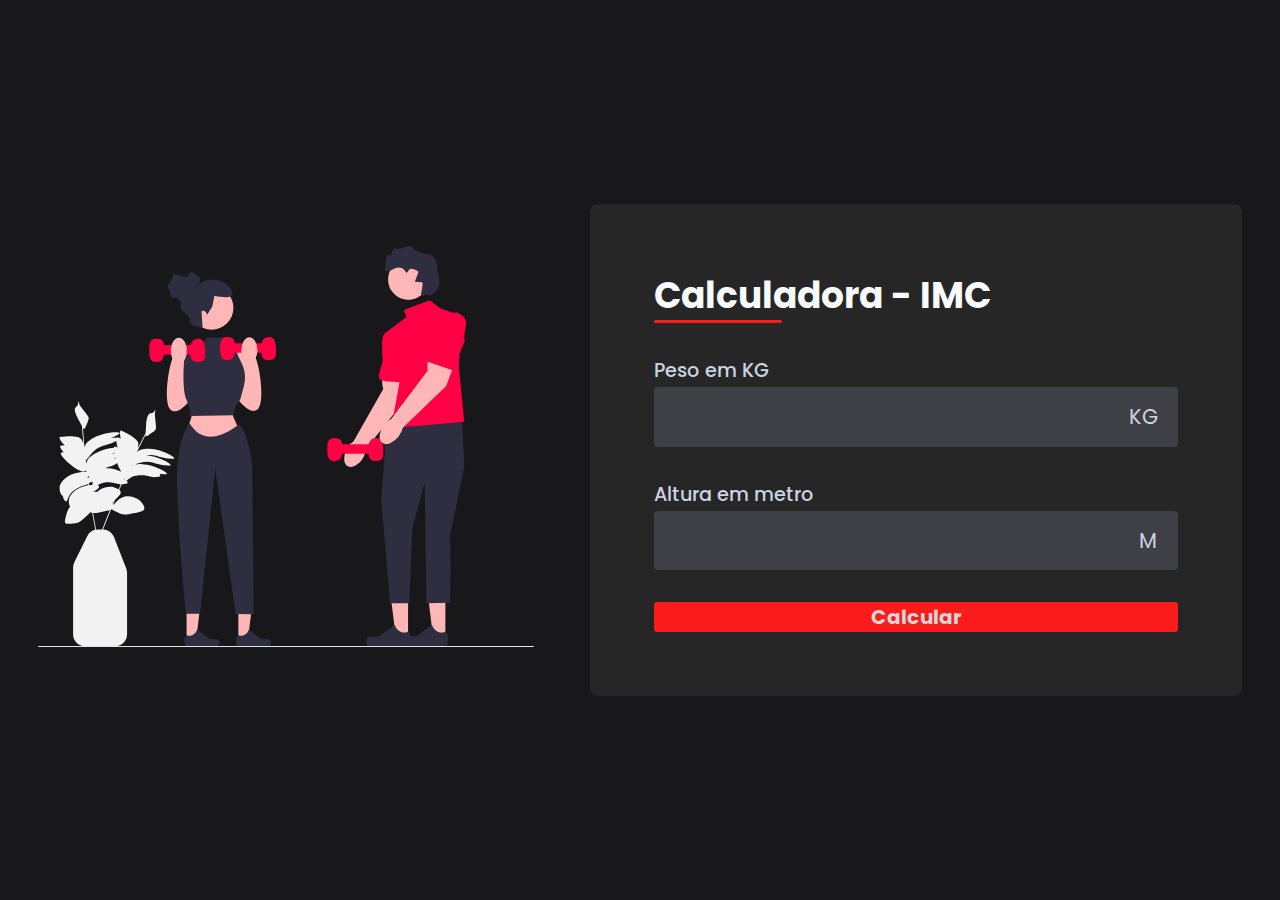
<file: index.html>
<!DOCTYPE html>
<html lang="pt-br">

<head>
    <meta charset="UTF-8">
    <link rel="stylesheet" href="./assets/css/index.css">
    <script src="./assets/js/index.js"></script>
    <meta name="viewport" content="width=device-width, initial-scale=1.0">
    <link rel="stylesheet" href="https://cdnjs.cloudflare.com/ajax/libs/font-awesome/6.4.2/css/all.min.css"
        integrity="sha512-z3gLpd7yknf1YoNbCzqRKc4qyor8gaKU1qmn+CShxbuBusANI9QpRohGBreCFkKxLhei6S9CQXFEbbKuqLg0DA=="
        crossorigin="anonymous" referrerpolicy="no-referrer" />
    <title>Calculadora de IMC</title>
</head>

<body>
    <main>
        <section id="picture">
            <img src="./assets/images/undraw_personal_trainer_re_cnua.svg">
        </section>

        <section id="form">
            <div id="calculator">
                <h1 id="title"> Calculadora - IMC </h1>
                <div class="inputbox">
                    <label for="weight">Peso em KG</label>
                    <div class="inputfield">
                        <i class="fa-solid fa-weight-hanging icon"></i>
                        <input type="number" id="weight" name="weight" required>
                        <span class="unit">KG</span>
                    </div>
                </div>
                <div class="inputbox">
                    <label for="height">Altura em metro</label>
                    <div class="inputfield">
                        <i class="fa-solid fa-ruler icon"></i>
                        <input type="number" id="height" name="height" required>
                        <span class="unit">M</span>
                    </div>
                </div>
                <button id="calculate" onclick="calculateIMC()">Calcular</button>
            </div>
            <!--resultado imc -->
            <div id="infos"class="hidden">
                <div id="result">
                    <div id="imc">
                        <span id="value"></span>
                        <span id="status">Seu IMC é</span>
                    </div>
                    <div id="description">
                        <span id="text"></span>
                    </div>
                </div>
                <div id="more-infos" ">
                    <a href="https://mundoeducacao.uol.com.br/saude-bem-estar/imc.htm">
                        Mais informções sobre o IMC
                        <i class="fa-solid fa-arrow-up-right-from-square"></i>
                    </a>
                </div>
            </div>
        </section>
    </main>
</body>
</html>
</file>
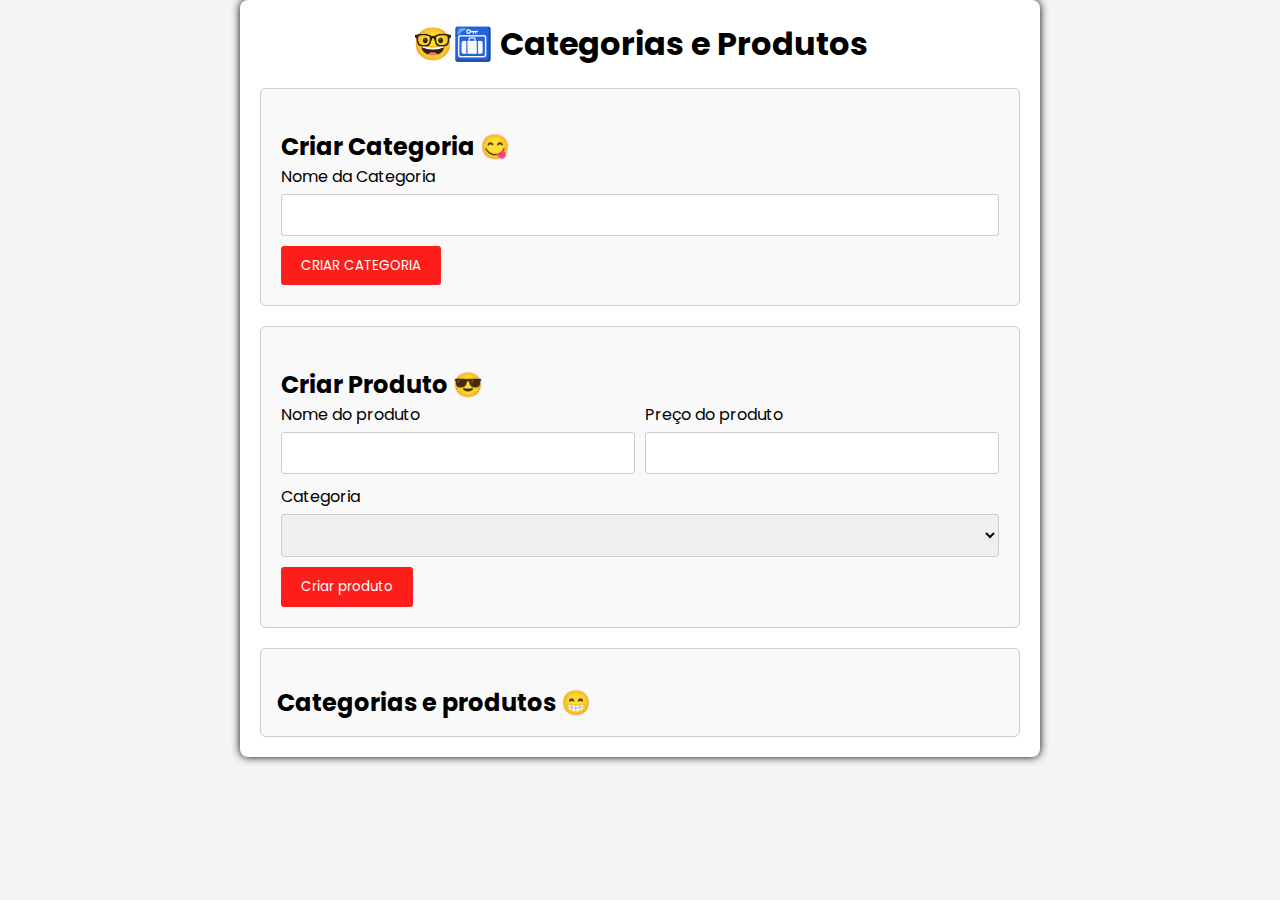
<file: category.product.html>
<!DOCTYPE html>
<html lang="en">

<head>
    <meta charset="UTF-8">
    <meta name="viewport" content="width=device-width, initial-scale=1.0">
    <script src="./assets/js/category.product.js"></script>
    <link rel="stylesheet" href="./assets/css/category.product.css">
    <title>Mercado da isa</title>
</head>

<body>
    <div id="container">
        <h1>🤓🛅 Categorias e Produtos</h1>
        <div class="form-Container">
            <h2>Criar Categoria 😋</h2>
            <label for="categoryName">Nome da Categoria</label>
            <input type="text" id="categoryName" required>
            <button class="btn" onclick="createCategory()">CRIAR CATEGORIA</button>
        </div>
        <div class="form-Container">
            <h2>Criar Produto 😎</h2>
            <div id="productInfo">
                <div class="productInputs">
                    <label for="productName">Nome do produto</label>
                    <input type="text" id="productName" required>
                </div>
                <div class="productInputs">
                    <label for="productPrice">Preço do produto</label>
                    <input type="number" id="productPrice" required>
                </div>
            </div>
            <label for="">Categoria</label>
            <select id="productCategory" required>
                    <!-- will be a dinamically filled via js -->
            </select>
            <button class="btn">Criar produto</button>
        </div>
        <!-- div responsavel pela lista de categorias e  produtos -->
        <div class="list-container">
            <h2>Categorias e produtos 😁</h2>
            <ul id="categoriesList"></ul>
        </div>
    </div>
</body>

</html>
</file>
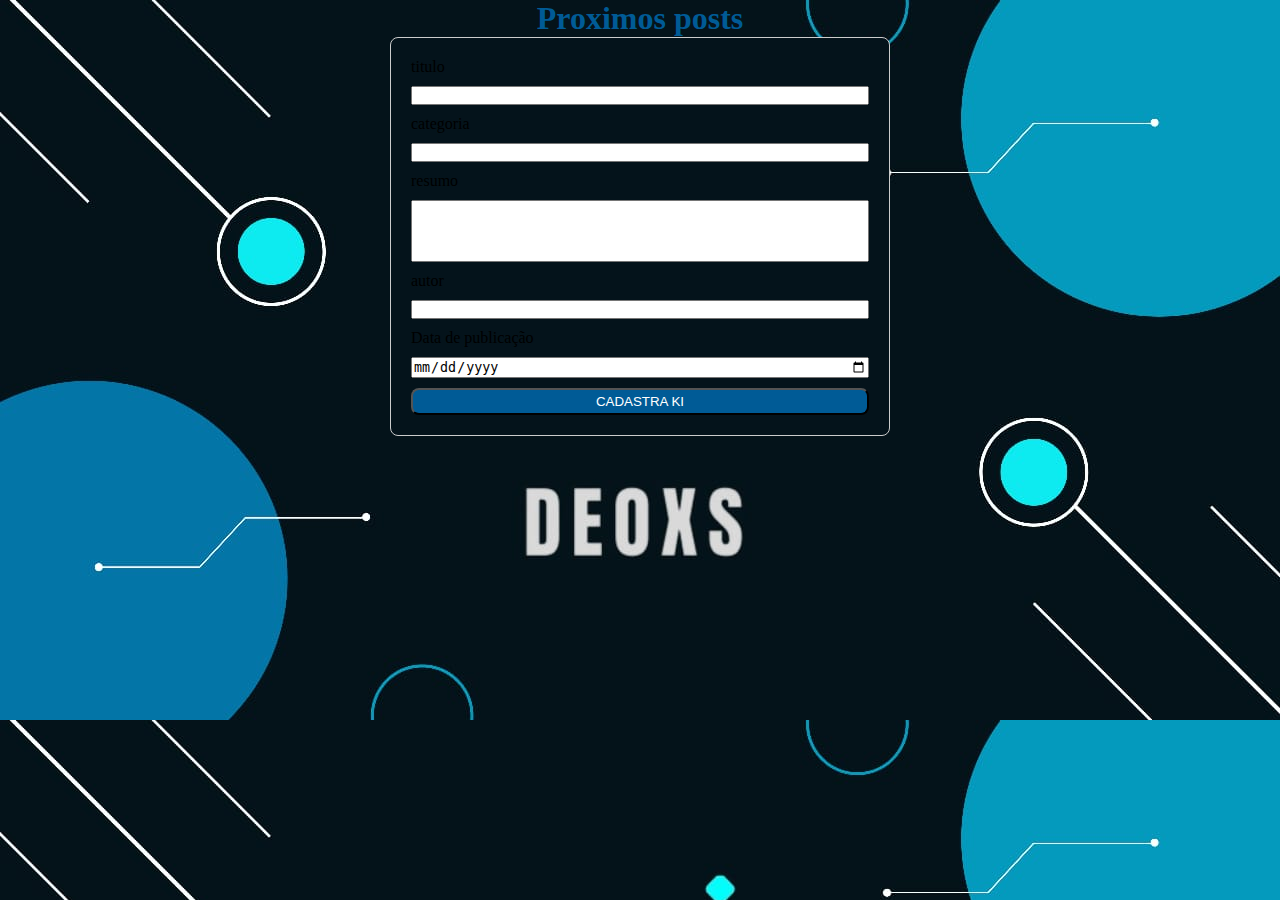
<file: index3.post.html>
<!DOCTYPE html>
<html lang="pt-br">

<head>
    <meta charset="UTF-8">
    <meta name="viewport" content="width=device-width, initial-scale=1.0">
    <script src="./assets/js/index3.post.js"></script>
    <link rel="stylesheet" href="./assets/css/index3.post.css">
    <title>posts</title>
</head>

<body>
    <main>
        <h1>Proximos posts</h1>

        <div id="postForm">
            <div>
                <label for="title">titulo</label>
                <input type="text" id="title" name="title" required />
            </div>
            <div>
                <label for="category">categoria</label>
                <input type="text" id="category" name="category" required>
            </div>
            <div>
                <label for="resume">resumo</label>
                <textarea type="text" id="resume" name="resume" rows="4" required></textarea>
            </div>

            <div>
                <label for="author">autor</label>
                <input type="text" id="author" name="author" required>
            </div>

            <div>
                <label for="date">Data de publicação</label>
                <input type="date" id="date" name="date" required>
            </div>

            <button onclick="savePost()">CADASTRA KI</button>
        </div>
        <div id="list" class="hidden"></div>
    </main>
</body>

</html>
</file>
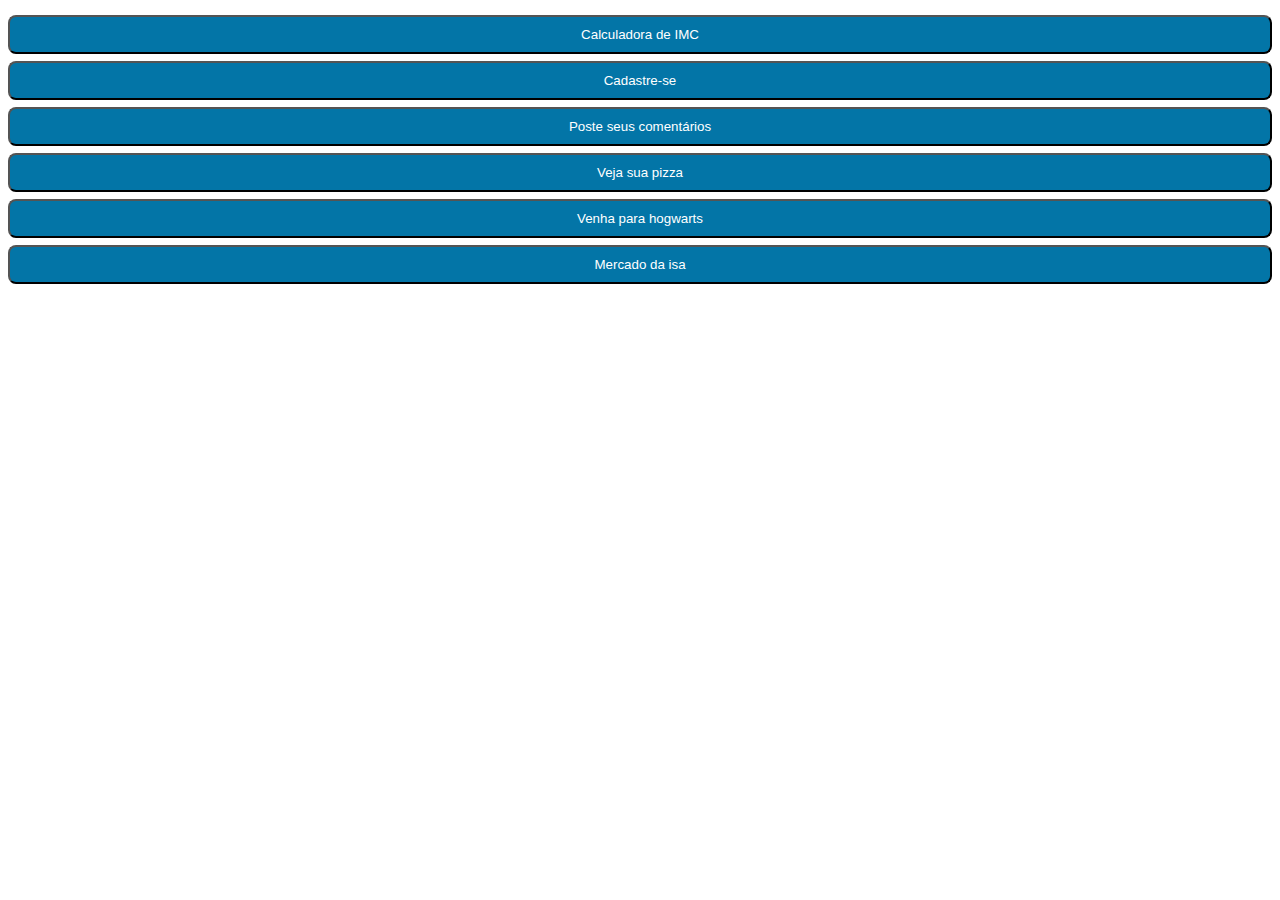
<file: lobby.html>
<!DOCTYPE html>
<html lang="en">

<head>
    <meta charset="UTF-8">
    <link rel="stylesheet" href="./assets/css/lobby.css">
    <meta name="viewport" content="width=device-width, initial-scale=1.0">
    <title>lobby</title>
</head>

<body>
    <main>
        <div>
            <a href="./index.html"><button>Calculadora de IMC</button></a>
        </div>
        <div>
            <a href="./index2.html"><button>Cadastre-se</button></a>
        </div>
        <div>
            <a href="./index3.post.html"><button>Poste seus comentários</button></a>
        </div>
        <div>
            <a href="./index4.html"><button>Veja sua pizza</button></a>
        </div>
        <div>
            <a href="./index5.html"><button>Venha para hogwarts</button></a>
        </div>
        <div>
            <a href="./category.product.html"><button>Mercado da isa</button></a>
        </div>
    </main>
</body>

</html>
</file>
<file: assets/css/index.css>
@import url('https://fonts.googleapis.com/css2?family=Poppins:wght@100;200;300;400;500;600&display=swap');

* {
    font-family: 'Poppins', sans-serif;
    margin: 0%;
    padding: 0%;
    box-sizing: border-box;

}

body {
    background-color: #18181b;

}

main {
    display: flex;
    justify-content: center;
    align-items: center;
    width: 100%;
    height: 100vh;
    gap: 3.5rem
}

img {
    width: 31rem;
}

#form {
    display: flex;
    flex-direction: column;
    padding: 2rem;
    color: #f8fafc;
    font-size: 20px;
    background-color: #262626;
    border-radius: 8px;

}

#calculator {
    display: flex;
    flex-direction: column;
    padding: 2rem;
    gap: 2rem;
}

.inputbox label {
    font-weight: 500;
    font-size: 1.2rem;
    color: #cbd5e1
}

.inputfield {
    display: flex;
    align-items: center;
    justify-content: space-between;
    background-color: #3f3f46;
    padding: 0.3rem;
    border-radius: 4px;
    margin-top: 2px;
}

.inputfield input {
    background-color: transparent;
    border: none;
    width: 100%;
    font-size: 1.3rem;
    color: #f8fafc;
    padding: 0 0.5rem;
}

.inputfield input::-webkit-inner-spin-button {
    appearance: none;
}

.unit,
.icon {
    color: #cbd5e1;
    font-size: 1.3rem;
    padding: 0.6rem 1rem;
}

#calculate {
    color: #d6d6d7;
    background-color: #fb1b1b;
    border: none;
    font-size: 1.25rem;
    font-weight: bold;
    padding: o.5rem 0;
    cursor: pointer;
    width: 100%;
    border-radius: 3px;
}
#calculate:hover{
    background-color: #9f0606;
}

.inputfield input:focus {
    outline: none;
}

#result {
    display: flex;
    gap: 2rem;
    align-items: center;
    border-top: 1px solid #ffffff34;
    padding: 0.75rem 0;
}
#imc{
    display: flex;
    align-items: center;
    flex-direction: column;
    font-size: 2.25rem;

}
#status{
    font-size: 1.25rem;
    color:#cbd5e1
}
.normal{
    color: #16a34a;
}
.attention{
    color:#dc2626
}
#description{
    width: 15.5rem;
}
#more_infos{
    text-align: center;
    border-top: 1px solid #ffffff34;
    padding-top: 1.5rem;
}
#more-infos a{
    display: flex;
    justify-content: center;
    align-items: center;
    gap: 0.6rem;
    color:#16a34a;
    font-size: 0.875rem;
    text-decoration: none;
    transition: color 0.5s;
}
#more-infos a:hover{
    color:#cbd5e1
}
.hidden{
    display: none;
}
#title{
    font-size: 2.25rem;
    position: relative;
}
#title::after{
    position: absolute;
    content: "";
    width: 8rem;
    height: 3px;
    border-radius: 3px;
    background-color: #fb1b1b;
    bottom: 0%;
    left: 0%;
}
@media screen and (max-width: 1024px){
    #picture{
        display: none;
    }
}
@media screen and (max-width: 500px){
    #picture{
        display: none;
    }
    main{
        width: 100%;
        height: 100%;

    }
    form{
        width: 100%;
        height: 100%;
        border-radius: 0;
        justify-content: center;
    }
}
</file>
<file: assets/css/category.product.css>
@import url('https://fonts.googleapis.com/css2?family=Poppins:wght@100;200;300;400;500;600&display=swap');

* {
    margin: 0;
    padding: 0;
    box-sizing: border-box;
    font-family: "Poppins", sans-serif;
}

body {
    background-color: #f4f4f4;
}

#container {
    max-width: 50rem;
    margin: 0 auto;
    background-color: #fff;
    padding: 1.25rem;
    border-radius: 0.5rem;
    box-shadow: 0.0.0.5rem rgba(0, 0, 0, 1);
}

h1 {
    text-align: center;
    margin-bottom: 1.25rem;
}

h2 {
    margin-top: 1.25rem;
}

.form-Container {
    border: 1px solid #ccc;
    padding: 1.25rem;
    margin-bottom: 1.25rem;
    border-radius: 6px;
    background-color: #f9f9f9;
}

.form-Container label {
    display: block;
    margin-bottom: 0.31rem;
}

.form-Container input,
select {
    width: 100%;
    padding: 0.62rem;
    margin-bottom: 0.62rem;
    border: 1px solid #ccc;
    border-radius: 3px;
    box-sizing: border-box;
}

#productInfo {
    display: flex;
    justify-content: space-between;
    align-items: center;
    gap: 0.62rem
}

.productInputs {
    display: flex;
    flex-direction: column;
    justify-content: space-between;
    width: 100%;
}

.btn {
    background-color: #fd1d1b;
    color: #fff;
    padding: 0.62rem 1.25rem;
    border: none;
    cursor: pointer;
    border-radius: 3px;
    transition: background-color 0.3s ease transform 0.3s ease;
}

.btn:hover {
    background-color: #e60e0e;
    color: #fff;
    transform: scale(1.01);
}
.list-container{
    background-color: #f9f9f9;
    padding: 1rem;
    border: 1px solid #ccc;
    border-radius: 6px;
    max-height: 20rem;
    overflow-y: auto;
}
.list-container ul{
    list-style: none;
    padding: 0;
    margin: 0;
}
.list-container li{
    margin-bottom: 0.62rem;
    padding: 0.62rem;
    background-color: #fff;
    border: 1px solid #ccc;
    border-radius: 3px;
}
.categoriesList{
    display: flex;
    justify-content: space-between;
    align-items: center;
}
.editButton{
    background-color: #007bff;
    color: #fff;
    padding: 0.62rem 1.25rem;
    border: none;
    cursor: pointer;
    border-radius: 3px;
    transition: background-color 0.3s ease transform 0.3s ease;
}
.editButton:hover{
    background-color: #0460c1;
    color: #fff;
    transform: scale(1.01);
}
.deleteButton{
    background-color: #000;
    color: #fff;
    padding: 0.62rem 1.25rem;
    border: none;
    cursor: pointer;
    border-radius: 3px;
    transition: background-color 0.3s ease transform 0.3s ease;
}
.deleteButton:hover{
    background-color: #1a1a1a;
    color: #fff;
    transform: scale(1.01);
}
</file>
<file: assets/css/index3.post.css>
* {
    margin: 0;
    padding: 0;
    box-sizing: border-box;
}
body{
    background-image:url(../images/b362b9d1-7e7f-47c2-a523-7e88a83477d9.jfif)

}
h1{
    color: #005b96;
    text-align: center;
}

main{
    display: flex;
    flex-direction: column;
    align-items: center;
    justify-content: center;
}

#postForm{
    max-width: 500px;
    width: 100%;
    padding: 20px;
    border: 1px solid #ccc;
    border-radius: 8px;
    background-color: #04131b;
}
label,input,textarea{
    display: block;
    margin-bottom: 10px;
    width: 100%;
    box-sizing: border-box;
    max-width: 500px;
}
textarea{
    resize: none;
}
button{
    background-color: #005b96;
    color:#fff;
    cursor:pointer;
    width: 100%;
    padding: 0.25rem;
    border-radius: 8px;
}
button:hover{
    background-color: #02416b;
    transition: 0.3s;
}
.itemPost{
    border:1px solid #ccc;
   border: 8px;
   padding: 10px;
   margin-bottom: 10px;
}
.itemPost h2{
    color: #005b96;
    margin-bottom: 5px;
}
.itemPost button {
    background-color: #005b96;
    color: #fff;
    border: none;
    border-radius: 4px;
    padding: 6px 10px;
    cursor: pointer;
    margin-bottom: 5px;
}
#list{
    max-width: 500px;
    width: 100%;
    margin-top: 20px;
    padding: 20px;
    border: 1px solid #ccc;
    border-radius: 8px;
    background-color: #fff;
}
.itemPost button:hover{
    background-color: #013f69;
    transition: 0.3s;
}
.hidden{
    display: none;
}
</file>
<file: assets/css/lobby.css>
button{
    background-color: #0375a7;
    color:#fff;
    cursor:pointer;
    width: 100%;
    padding: 0.25rem;
    border-radius: 8px;
    padding: 10px;
    margin-top: 7px;
}
button:hover{
    background-color: #02416b;
    transition: 0.6s;
}
</file>
